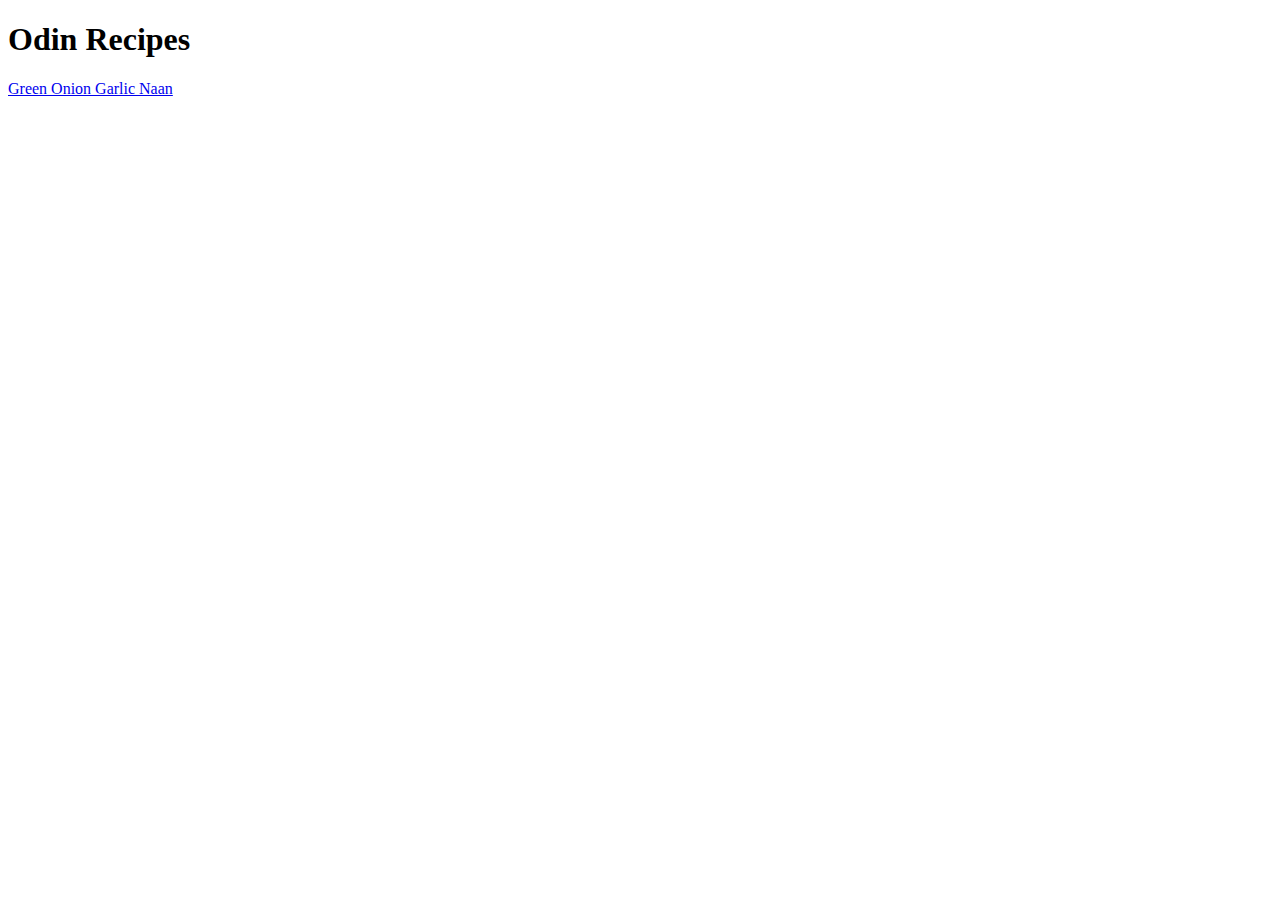
<file: index.html>
<!DOCTYPE html>
<html lang="en">
    <head>
        <meta charset="UTF-8">
    </head>
    <body>
        <h1>Odin Recipes</h1>
        <a href="./recipes/naan.html" rel="noopener noreferrer">Green Onion Garlic Naan</a>
    </body>
</html>
</file>
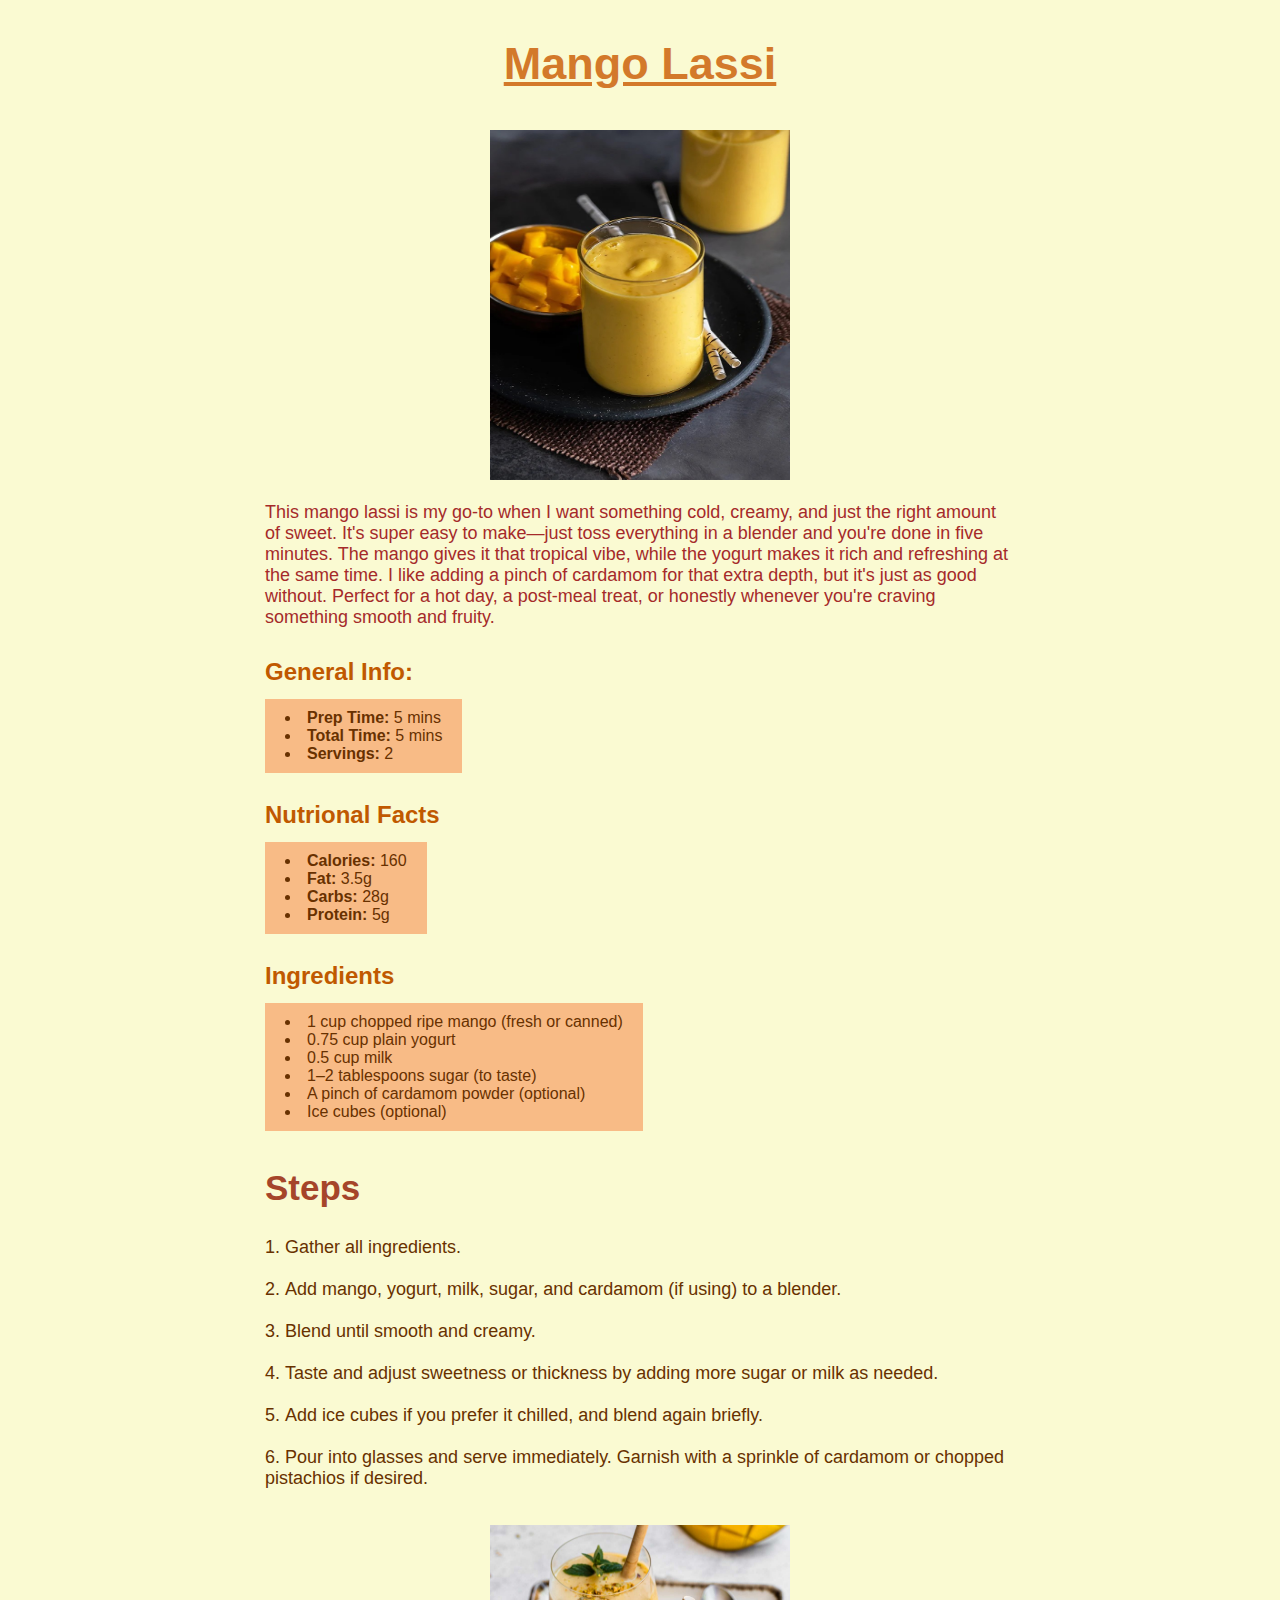
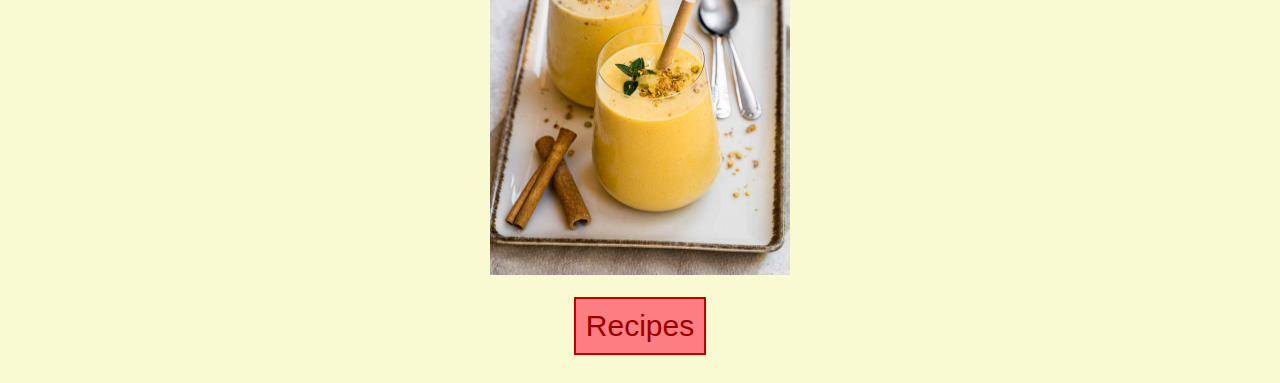
<file: recipes/lassi.html>
<!DOCTYPE html>
<html lang="en">
<head>
    <meta charset="UTF-8">
    <link rel="stylesheet" href="../css/lassi.css">
</head>
<body>
    <h1>Mango Lassi</h1>
    <br>
    <img src="../images/mango-lassi.jpg" height="350" width="300">
    <br><br>
    <p>
        This mango lassi is my go-to when I want something cold, creamy, and just the right amount of sweet. 
        It's super easy to make—just toss everything in a blender and you're done in five minutes. 
        The mango gives it that tropical vibe, while the yogurt makes it rich and refreshing at the same time. 
        I like adding a pinch of cardamom for that extra depth, but it's just as good without. 
        Perfect for a hot day, a post-meal treat, or honestly whenever you're craving something smooth and fruity.
    </p>
    <div class="section-container">
        <h2>General Info:</h2>
        <ul>
            <li><strong>Prep Time: </strong>5 mins</li>
            <li><strong>Total Time: </strong>5 mins</li>
            <li><strong>Servings: </strong>2</li>
        </ul>
    </div>
    <br>
    <div class="section-container">
        <h2>Nutrional Facts</h2>
        <br>
        <ul>
            <li><strong>Calories:</strong> 160</li>
            <li><strong>Fat:</strong> 3.5g</li>
            <li><strong>Carbs:</strong> 28g</li>
            <li><strong>Protein:</strong> 5g</li>
        </ul>
    </div>
    <br>
    <div class="section-container">
        <h2>Ingredients</h2>
        <br>
        <ul>
            <li>1 cup chopped ripe mango (fresh or canned)</li>
            <li>0.75 cup plain yogurt</li>
            <li>0.5 cup milk</li>
            <li>1–2 tablespoons sugar (to taste)</li>
            <li>A pinch of cardamom powder (optional)</li>
            <li>Ice cubes (optional)</li>
        </ul>
    </div>
    <br>
    <h2 style="font-size: 35px; color: rgb(165, 69, 42);">Steps</h2>
    <div class="steps">
        <ol>
            <li>Gather all ingredients.</li>
            <br><li>Add mango, yogurt, milk, sugar, and cardamom (if using) to a blender.</li>
            <br><li>Blend until smooth and creamy.</li>
            <br><li>Taste and adjust sweetness or thickness by adding more sugar or milk as needed.</li>
            <br><li>Add ice cubes if you prefer it chilled, and blend again briefly.</li>
            <br><li>Pour into glasses and serve immediately. Garnish with a sprinkle of cardamom or chopped pistachios if desired.</li>
        </ol>
    </div>
    <br>
    <img src="../images/mango-lassi-finished.jpg" height="350" width="300">
    <br><br>
    <a id="return" href="../index.html" rel="noopener noreferrer">Recipes</a>
</body>
</html>
</file>
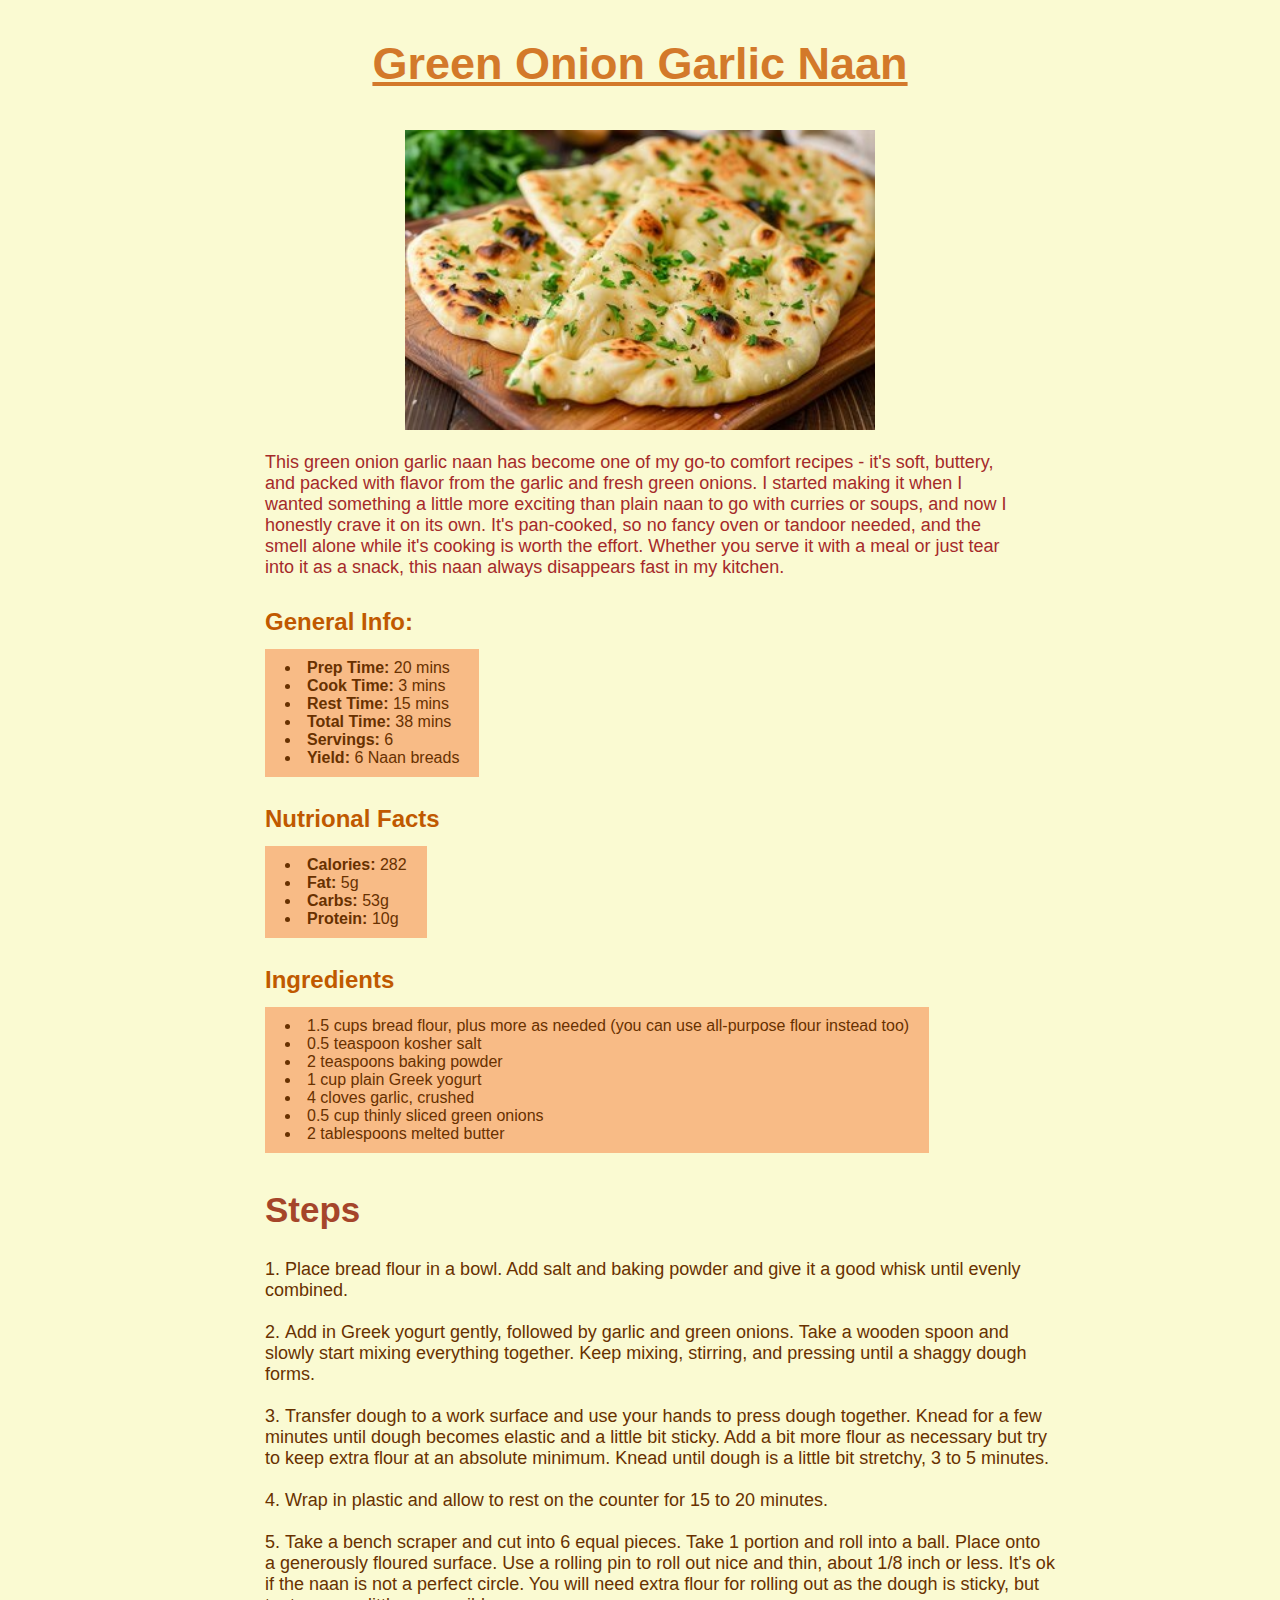
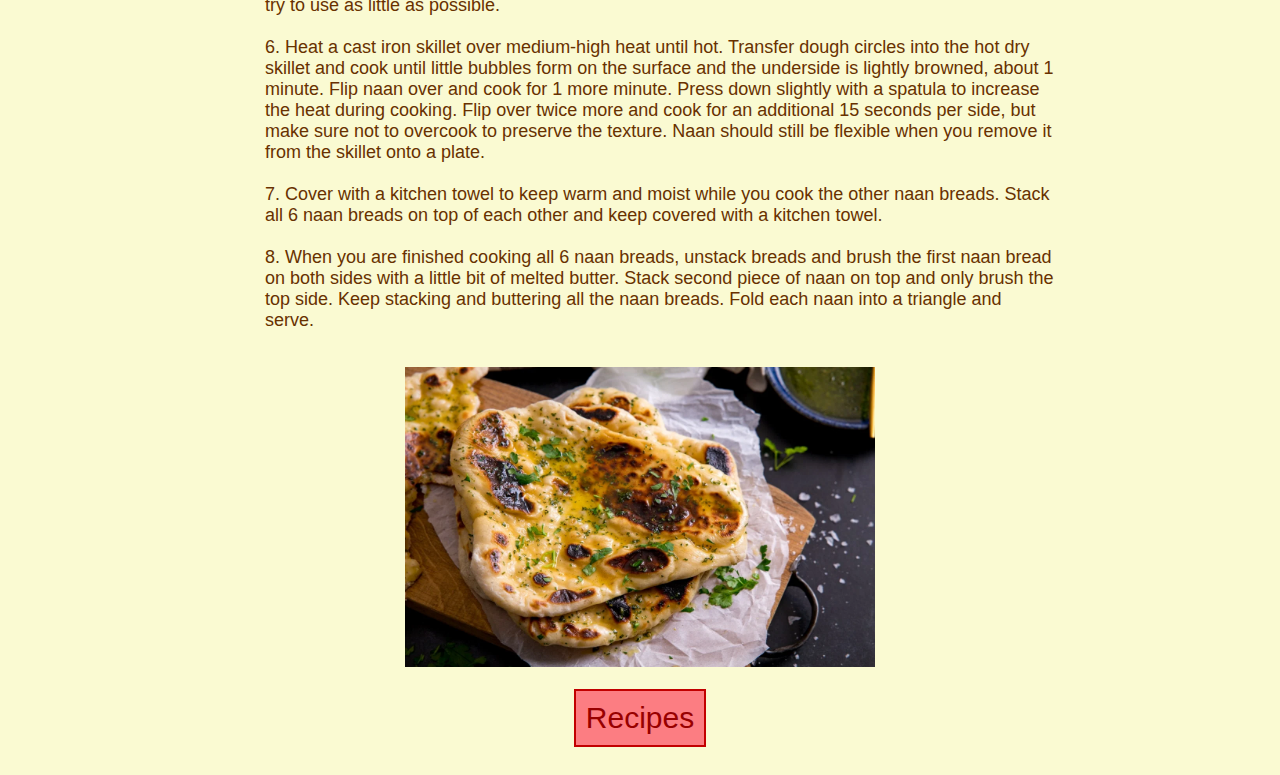
<file: recipes/naan.html>
<!DOCTYPE html>
<html lang="en">
<head>
    <meta charset="UTF-8">
    <link rel="stylesheet" href="../css/naan.css">
</head>
<body>
    <h1>Green Onion Garlic Naan</h1>
    <br>
    <img src="../images/naan.jpg" height="300" width="470">
    <br><br>
    <p>
        This green onion garlic naan has become one of my go-to comfort recipes - it's soft, buttery, and packed with flavor from the garlic and fresh green onions. 
        I started making it when I wanted something a little more exciting than plain naan to go with curries or soups, and now I honestly crave it on its own. 
        It's pan-cooked, so no fancy oven or tandoor needed, and the smell alone while it's cooking is worth the effort. 
        Whether you serve it with a meal or just tear into it as a snack, this naan always disappears fast in my kitchen.
    </p>
    <div class="section-container">
        <h2>General Info:</h2>
        <ul>
            <li><strong>Prep Time: </strong>20 mins</li>
            <li><strong>Cook Time: </strong>3 mins</li>
            <li><strong>Rest Time: </strong>15 mins</li>
            <li><strong>Total Time: </strong>38 mins</li>
            <li><strong>Servings: </strong>6</li>
            <li><strong>Yield: </strong>6 Naan breads</li>
        </ul>
    </div>
    <br>
    <div class="section-container">
        <h2>Nutrional Facts</h2>
        <br>
        <ul>
            <li><strong>Calories:</strong> 282</li>
            <li><strong>Fat:</strong> 5g</li>
            <li><strong>Carbs:</strong> 53g</li>
            <li><strong>Protein:</strong> 10g</li>
        </ul>
    </div>
    <br>
    <div class="section-container">
        <h2>Ingredients</h2>
        <br>
        <ul>
            <li>1.5 cups bread flour, plus more as needed (you can use all-purpose flour instead too)</li>
            <li>0.5 teaspoon kosher salt</li>
            <li>2 teaspoons baking powder</li>
            <li>1 cup plain Greek yogurt</li>
            <li>4 cloves garlic, crushed</li>
            <li>0.5 cup thinly sliced green onions</li>
            <li>2 tablespoons melted butter</li>
        </ul>
    </div>
    <br>
    <h2 style="font-size: 35px; color: rgb(165, 69, 42);">Steps</h2>
    <div class="steps">
        <ol>
            <li>Place bread flour in a bowl. Add salt and baking powder and give it a good whisk until evenly combined.</li>
            <br><li>Add in Greek yogurt gently, followed by garlic and green onions. 
                Take a wooden spoon and slowly start mixing everything together. 
                Keep mixing, stirring, and pressing until a shaggy dough forms.
            </li>
            <br><li>
                Transfer dough to a work surface and use your hands to press dough together. 
                Knead for a few minutes until dough becomes elastic and a little bit sticky. 
                Add a bit more flour as necessary but try to keep extra flour at an absolute minimum. 
                Knead until dough is a little bit stretchy, 3 to 5 minutes.
            </li>
            <br><li>Wrap in plastic and allow to rest on the counter for 15 to 20 minutes.</li>
            <br><li>
                Take a bench scraper and cut into 6 equal pieces. 
                Take 1 portion and roll into a ball. Place onto a generously floured surface. 
                Use a rolling pin to roll out nice and thin, about 1/8 inch or less. It's ok if the naan is not a perfect circle. 
                You will need extra flour for rolling out as the dough is sticky, but try to use as little as possible.
            </li>
            <br><li>
                Heat a cast iron skillet over medium-high heat until hot. 
                Transfer dough circles into the hot dry skillet and cook until little bubbles form on the surface and the underside is lightly browned, about 1 minute. 
                Flip naan over and cook for 1 more minute. Press down slightly with a spatula to increase the heat during cooking. 
                Flip over twice more and cook for an additional 15 seconds per side, but make sure not to overcook to preserve the texture. 
                Naan should still be flexible when you remove it from the skillet onto a plate.
            </li>
            <br><li>
                Cover with a kitchen towel to keep warm and moist while you cook the other naan breads. 
                Stack all 6 naan breads on top of each other and keep covered with a kitchen towel.
            </li>
            <br><li>
                When you are finished cooking all 6 naan breads, unstack breads and brush the first naan bread on both sides with a little bit of melted butter. 
                Stack second piece of naan on top and only brush the top side. 
                Keep stacking and buttering all the naan breads. Fold each naan into a triangle and serve.
            </li>
        </ol>
    </div>
    <br>
    <img src="../images/naanfinished.webp" height="300" width="470">
    <br><br>
    <a id="return" href="../index.html" rel="noopener noreferrer">Recipes</a>
</body>
</html>
</file>
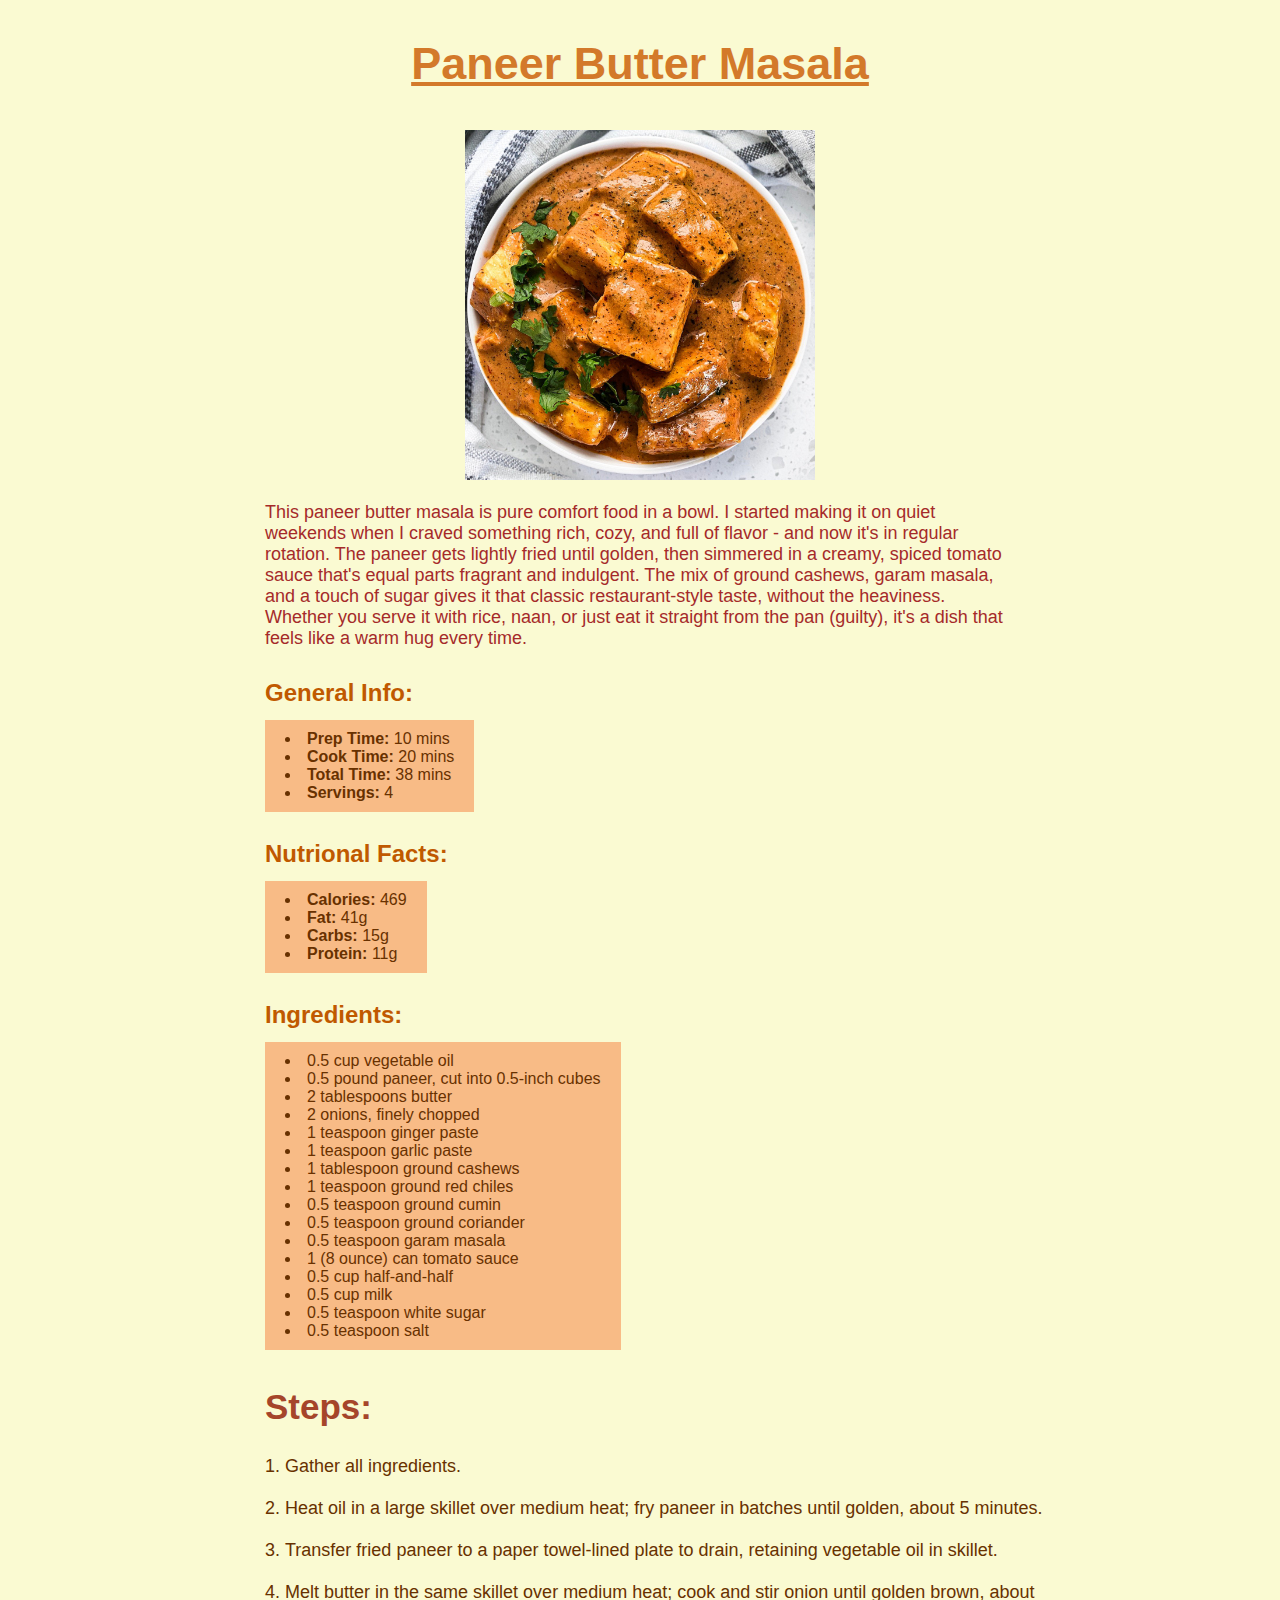
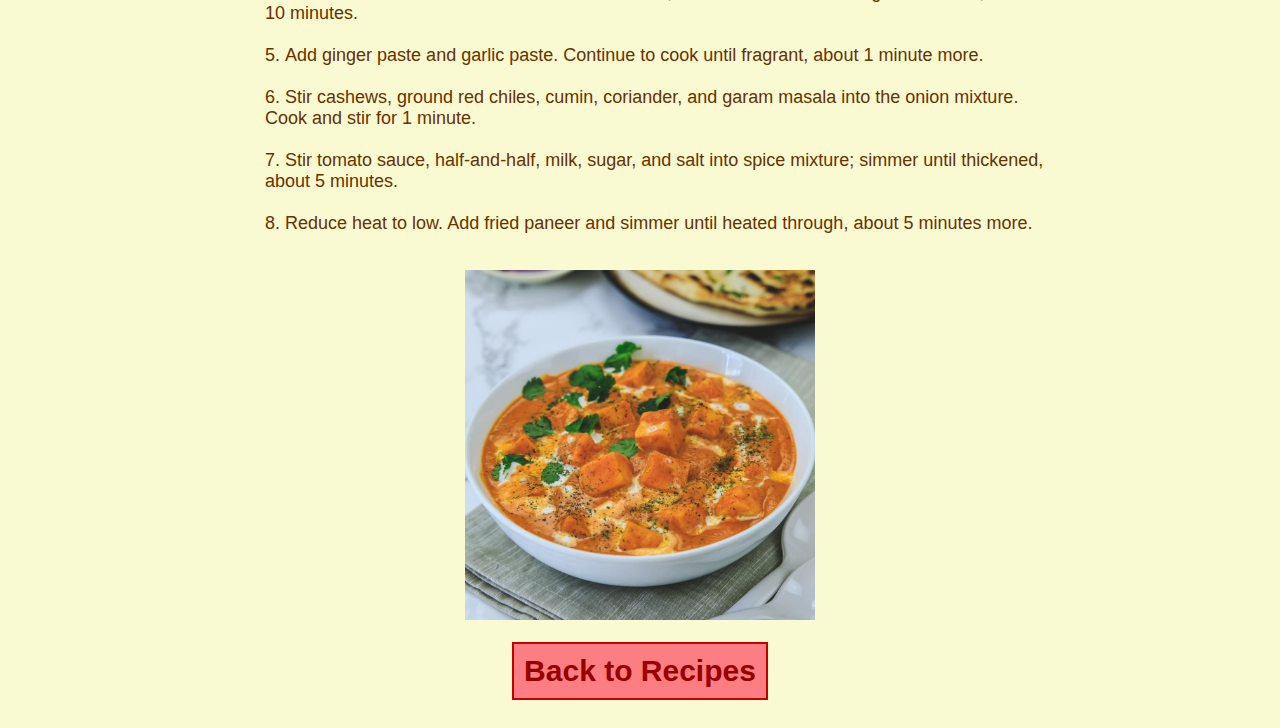
<file: recipes/paneer.html>
<!DOCTYPE html>
<html lang="en">
<head>
    <meta charset="UTF-8">
    <link rel="stylesheet" href="../css/paneer.css">
</head>
<body>
    <h1>Paneer Butter Masala</h1>
    <br>
    <img src="../images/paneer-butter-masala.jpg" height="350" width="350">
    <br><br>
    <p>
        This paneer butter masala is pure comfort food in a bowl. 
        I started making it on quiet weekends when I craved something rich, cozy, and full of flavor - and now it's in regular rotation. 
        The paneer gets lightly fried until golden, then simmered in a creamy, spiced tomato sauce that's equal parts fragrant and indulgent. 
        The mix of ground cashews, garam masala, and a touch of sugar gives it that classic restaurant-style taste, without the heaviness. 
        Whether you serve it with rice, naan, or just eat it straight from the pan (guilty), it's a dish that feels like a warm hug every time.
    </p>
    <div class="section-container">
        <h2>General Info:</h2>
        <ul>
            <li><strong>Prep Time: </strong>10 mins</li>
            <li><strong>Cook Time: </strong>20 mins</li>
            <li><strong>Total Time: </strong>38 mins</li>
            <li><strong>Servings: </strong>4</li>
        </ul>
    </div>
    <br>
    <div class="section-container">
        <h2>Nutrional Facts:</h2>
        <br>
        <ul>
            <li><strong>Calories:</strong> 469</li>
            <li><strong>Fat:</strong> 41g</li>
            <li><strong>Carbs:</strong> 15g</li>
            <li><strong>Protein:</strong> 11g</li>
        </ul>
    </div>
    <br>
    <div class="section-container">
        <h2>Ingredients:</h2>
        <br>
        <ul>
            <li>0.5 cup vegetable oil</li>
            <li>0.5 pound paneer, cut into 0.5-inch cubes</li>
            <li>2 tablespoons butter</li>
            <li>2 onions, finely chopped</li>
            <li>1 teaspoon ginger paste</li>
            <li>1 teaspoon garlic paste</li>    
            <li>1 tablespoon ground cashews</li>
            <li>1 teaspoon ground red chiles</li>
            <li>0.5 teaspoon ground cumin</li>
            <li>0.5 teaspoon ground coriander</li>
            <li>0.5 teaspoon garam masala</li>
            <li>1 (8 ounce) can tomato sauce</li>
            <li>0.5 cup half-and-half</li>
            <li>0.5 cup milk</li>
            <li>0.5 teaspoon white sugar</li>
            <li>0.5 teaspoon salt</li>
        </ul>
    </div>
    <br>
    <h2 style="font-size: 35px; color: rgb(165, 69, 42);">Steps:</h2>
    <div class="steps">
        <ol>
            <li>Gather all ingredients.</li>
            <br><li>Heat oil in a large skillet over medium heat; fry paneer in batches until golden, about 5 minutes.</li>
            <br><li>Transfer fried paneer to a paper towel-lined plate to drain, retaining vegetable oil in skillet.</li>
            <br><li>Melt butter in the same skillet over medium heat; cook and stir onion until golden brown, about 10 minutes.</li>
            <br><li>Add ginger paste and garlic paste. Continue to cook until fragrant, about 1 minute more.</li>
            <br><li>Stir cashews, ground red chiles, cumin, coriander, and garam masala into the onion mixture. Cook and stir for 1 minute.</li>
            <br><li>Stir tomato sauce, half-and-half, milk, sugar, and salt into spice mixture; simmer until thickened, about 5 minutes.</li>
            <br><li>Reduce heat to low. Add fried paneer and simmer until heated through, about 5 minutes more.</li>
        </ol>
    </div>
    <br>
    <img src="../images/paneer-butter-masala-finished.jpg" height="350" width="350">
    <br><br>
    <a id="return" href="../index.html" rel="noopener noreferrer"><strong>Back to Recipes</strong></a>
</body>
</html>
</file>
<file: css/lassi.css>
body {
    text-align: center; 
    list-style-position: inside;
    background-color: lightgoldenrodyellow;
    font-family: "Comic Sans MS", "Comic Sans", sans-serif;
}

p {
    text-align: left;
    width: 750px;
    margin: auto;
    margin-bottom: 10px;
    font-size: 18px;
    color: brown;
}

h1 {
    display: inline-block;
    color: rgb(211, 121, 42);
    text-decoration: underline;
    font-size: 45px;
    margin-bottom: 40px;
}

h2 {
    display: inline-block;
    text-align: left;
    width: 750px;
    color: rgb(192, 89, 0);
}

ul {
    display: inline-block;
    box-sizing: border-box;
    background-color:rgb(248, 187, 134);
    text-align: left;
    width: auto;
    padding: 10px 20px;
    margin-top: -7px;
    margin-bottom: -10px;
    color:rgb(104, 49, 0);
}

.section-container {
    width: 750px;
    margin: auto;   
    text-align: left;   
}

.steps{
    width: 830px;
    margin: auto;   
    text-align: left;
}

ol {
    display: block;
    /*background-color:rgb(248, 187, 134);*/
    text-align: left;
    width: auto;
    color:rgb(104, 49, 0);
    font-size: 18px;
    margin: 25 0;
    margin-top: 0px;
}

#return {
    display: inline-block;
    background-color:rgba(255, 0, 51, 0.499);
    border: 2px solid;  
    padding: 10px;
    border-color:rgb(194, 0, 0);
    text-decoration: none;
    color: rgb(152, 0, 0);
    font-size: 30px;
    margin-bottom: 20px;
}
</file>
<file: css/naan.css>
body {
    text-align: center; 
    list-style-position: inside;
    background-color: lightgoldenrodyellow;
    font-family: "Comic Sans MS", "Comic Sans", sans-serif;
}

p {
    text-align: left;
    width: 750px;
    margin: auto;
    margin-bottom: 10px;
    font-size: 18px;
    color: brown;
}

h1 {
    display: inline-block;
    color: rgb(211, 121, 42);
    text-decoration: underline;
    font-size: 45px;
    margin-bottom: 40px;
}

h2 {
    display: inline-block;
    text-align: left;
    width: 750px;
    color: rgb(192, 89, 0);
}

ul {
    display: inline-block;
    box-sizing: border-box;
    background-color:rgb(248, 187, 134);
    text-align: left;
    width: auto;
    padding: 10px 20px;
    margin-top: -7px;
    margin-bottom: -10px;
    color:rgb(104, 49, 0);
}

.section-container {
    width: 750px;
    margin: auto;   
    text-align: left;   
}

.steps{
    width: 830px;
    margin: auto;   
    text-align: left;
}

ol {
    display: block;
    /*background-color:rgb(248, 187, 134);*/
    text-align: left;
    width: auto;
    color:rgb(104, 49, 0);
    font-size: 18px;
    margin: 25 0;
    margin-top: 0px;
}

#return {
    display: inline-block;
    background-color:rgba(255, 0, 51, 0.499);
    border: 2px solid;  
    padding: 10px;
    border-color:rgb(194, 0, 0);
    text-decoration: none;
    color: rgb(152, 0, 0);
    font-size: 30px;
    margin-bottom: 20px;
}
</file>
<file: css/paneer.css>
body {
    text-align: center; 
    list-style-position: inside;
    background-color: lightgoldenrodyellow;
    font-family: "Comic Sans MS", "Comic Sans", sans-serif;
}

p {
    text-align: left;
    width: 750px;
    margin: auto;
    margin-bottom: 10px;
    font-size: 18px;
    color: brown;
}

h1 {
    display: inline-block;
    color: rgb(211, 121, 42);
    text-decoration: underline;
    font-size: 45px;
    margin-bottom: 40px;
}

h2 {
    display: inline-block;
    text-align: left;
    width: 750px;
    color: rgb(192, 89, 0);
}

ul {
    display: inline-block;
    box-sizing: border-box;
    background-color:rgb(248, 187, 134);
    text-align: left;
    width: auto;
    padding: 10px 20px;
    margin-top: -7px;
    margin-bottom: -10px;
    color:rgb(104, 49, 0);
}

.section-container {
    width: 750px;
    margin: auto;   
    text-align: left;   
}

.steps{
    width: 830px;
    margin: auto;   
    text-align: left;
}

ol {
    display: block;
    /*background-color:rgb(248, 187, 134);*/
    text-align: left;
    width: auto;
    color:rgb(104, 49, 0);
    font-size: 18px;
    margin: 25 0;
    margin-top: 0px;
}

#return {
    display: inline-block;
    background-color:rgba(255, 0, 51, 0.499);
    border: 2px solid;  
    padding: 10px;
    border-color:rgb(194, 0, 0);
    text-decoration: none;
    color: rgb(152, 0, 0);
    font-size: 30px;
    margin-bottom: 20px;
}
</file>
